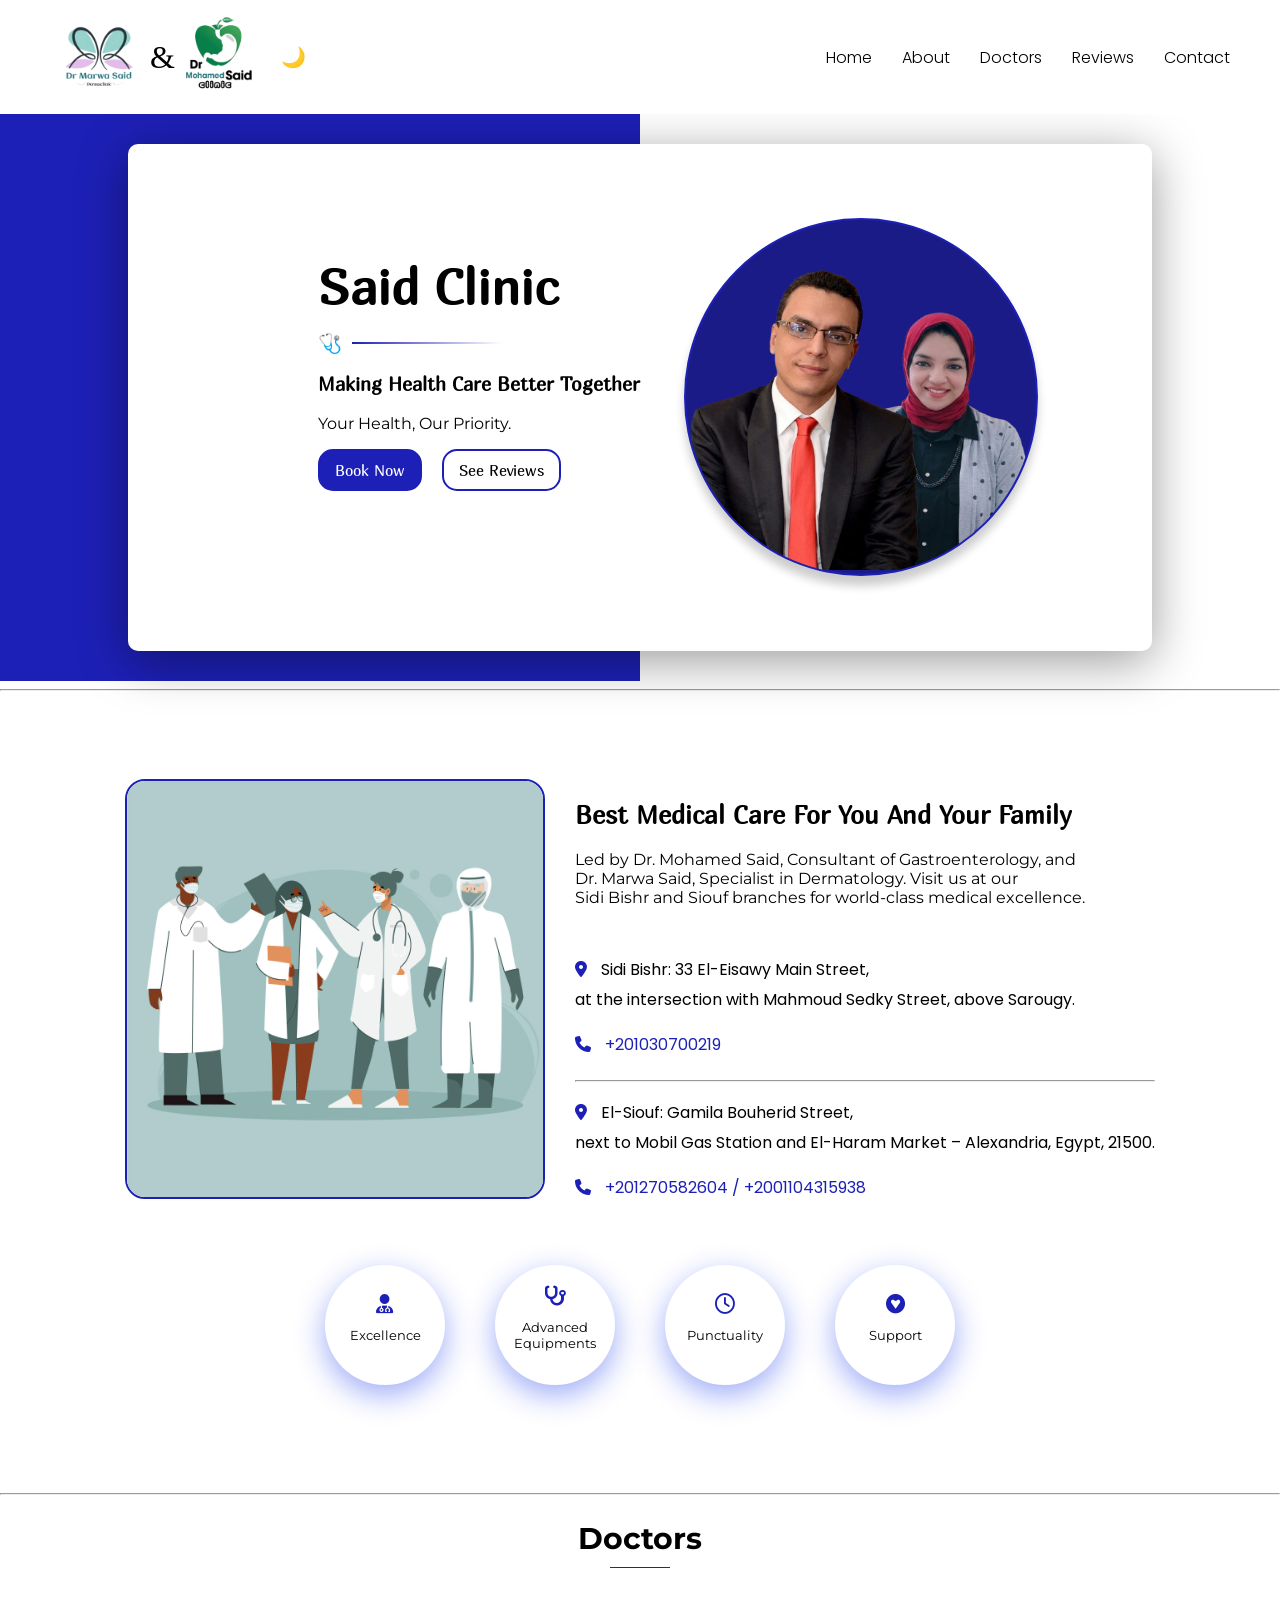
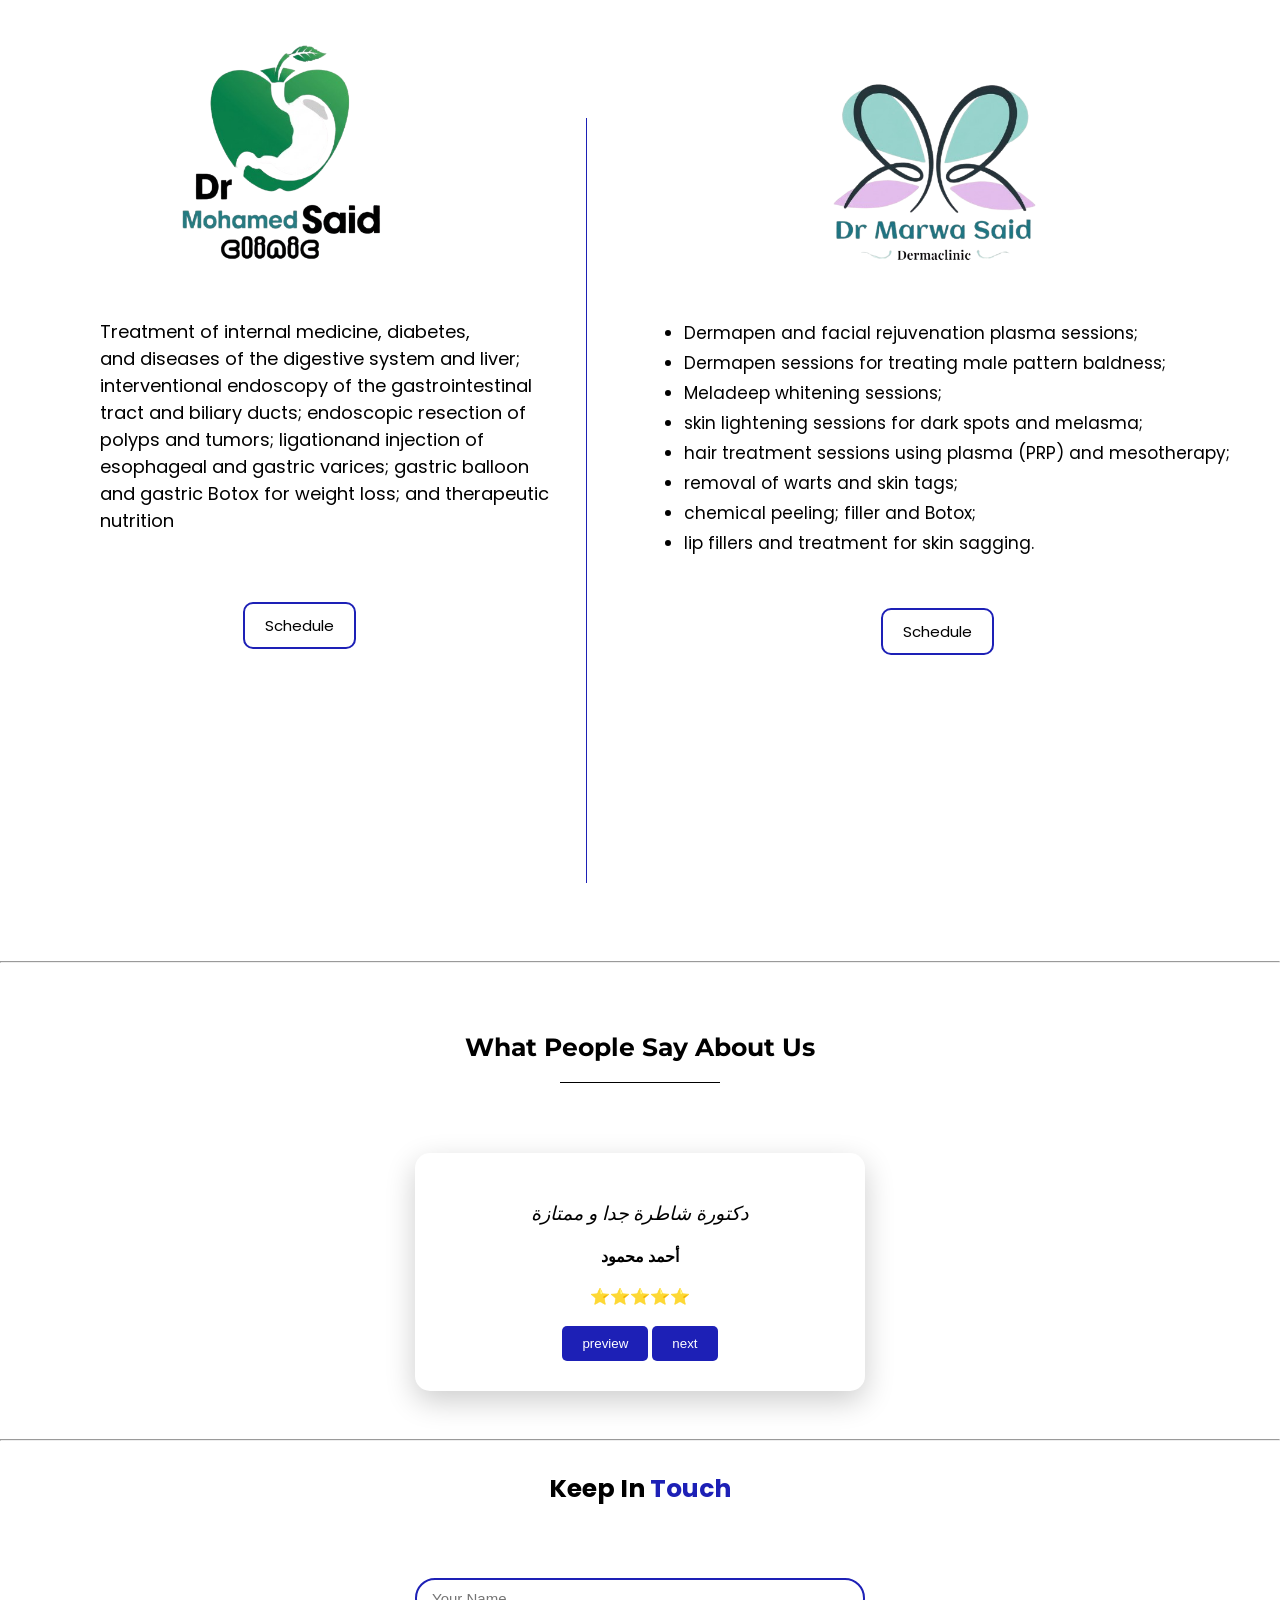
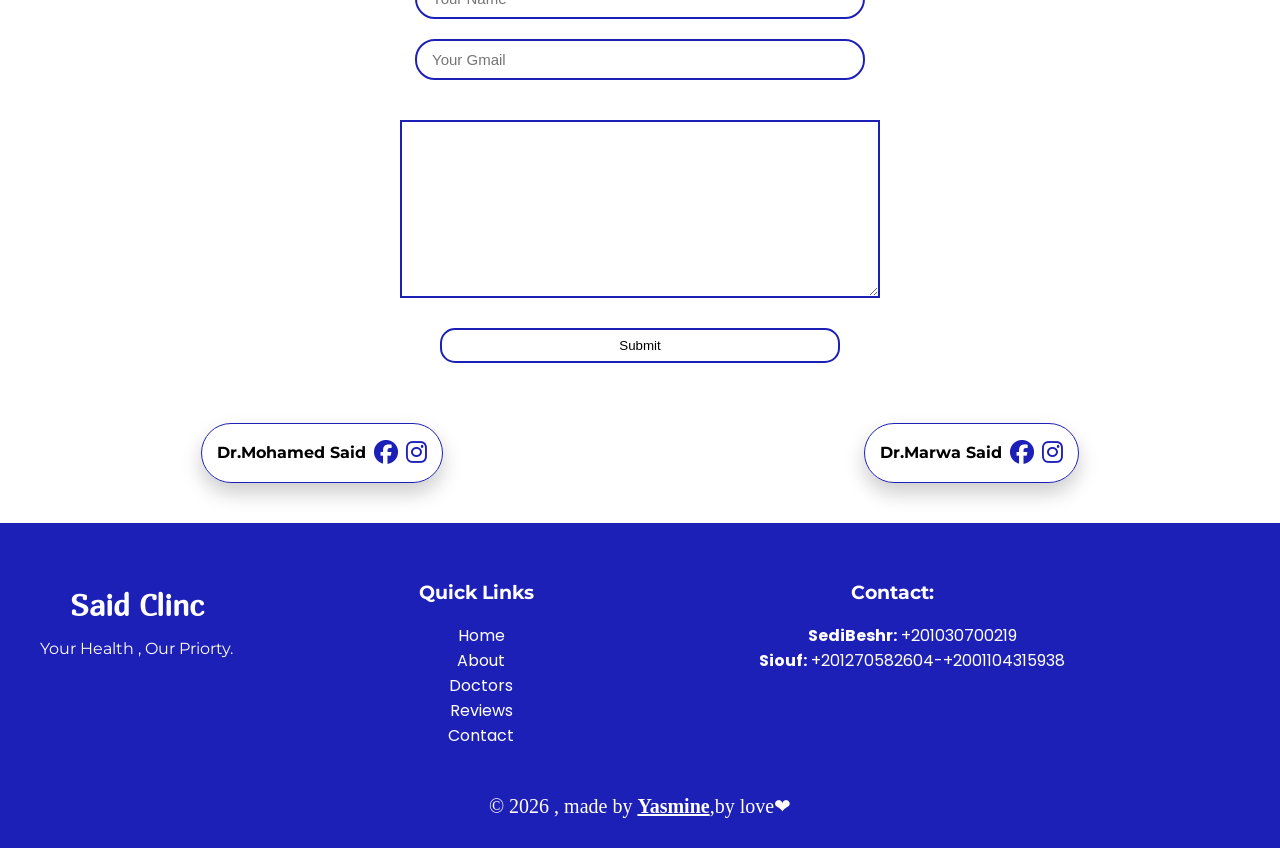
<file: index.html>
<!doctype html>
<html lang="en">
  <head>
    <meta charset="UTF-8" />
    <link rel="stylesheet" href="https://cdnjs.cloudflare.com/ajax/libs/font-awesome/6.5.1/css/all.min.css">
    <meta name="viewport" content="width=device-width, initial-scale=1.0" />
   <link rel="preconnect" href="https://fonts.googleapis.com">
<link rel="preconnect" href="https://fonts.gstatic.com" crossorigin>
<link href="https://fonts.googleapis.com/css2?family=Marmelad&family=Montserrat:ital,wght@0,100..900;1,100..900&family=Poppins:ital,wght@0,100;0,200;0,300;0,400;0,500;0,600;0,700;0,800;0,900;1,100;1,200;1,300;1,400;1,500;1,600;1,700;1,800;1,900&display=swap" rel="stylesheet">
    <link rel="preconnect" href="https://fonts.googleapis.com">
<link rel="preconnect" href="https://fonts.gstatic.com" crossorigin>
<link href="https://fonts.googleapis.com/css2?family=Montserrat:ital,wght@0,100..900;1,100..900&family=Poppins:ital,wght@0,100;0,200;0,300;0,400;0,500;0,600;0,700;0,800;0,900;1,100;1,200;1,300;1,400;1,500;1,600;1,700;1,800;1,900&display=swap" rel="stylesheet">
    <link rel="stylesheet" href="./style.css"
    >
    <title>CLINIC</title>
  </head>
  <body>
    <header>
      <div class="headerLeft">
    <a href="./index.html">    <img src="./assets/Gemini_Generated_Image_3py4qr3py4qr3py4-removebg-preview.png" /></a>
      <span>&#38;</span>  <a href="./index.html"> <img src="./assets/Gemini_Generated_Image_85x3gv85x3gv85x3-removebg-preview.png" />
     </a> 
    <button id="btnToggle2" onclick="toggLe()">🌙</button>
    </div>	
      <div class="headerRight">
        <button class="btnToggle" onclick="toggleMenu()">&#9776;</button>
        <ul id="menu">
          <li class="li"><a href="#home">Home</a></li>
          <div class="horiz"></div>
          <li class="li"><a href="#about">About</a></li>
                    <div class="horiz"></div>

          <li class="li"><a href="#doctors">Doctors</a></li>
                    <div class="horiz"></div>

          <li class="li"><a href="#blog">Reviews</a></li>
                    <div class="horiz"></div>

          <li class="li"><a href="#contact">Contact</a></li>
        </ul>
      </div>
    </header>
    <section id="home">
        <div class="HERO">
        <div class="heroLeft">
            <h1>Said Clinic</h1>
            <div class="horizontal-line"></div>
            <h3>Making Health Care Better Together</h3>
            <p>Your Health, Our Priority.</p>
            <div class="btnsHolder">
                    <button class="heroBtn" onclick="openModal()">Book Now</button>
                    <div id="bookingModal" class="modal">
                        <div class="modalContent">
                            <span class="close" onclick="closeModal()">&times;</span>
                            <h2>Book An Appointment</h2>
                            <form id="appointmentForm">
                                <input type="text" id="userName" placeholder="Your Name" required>
      <input type="tel" id="userPhone" placeholder="Phone Number" required><br>
      <label for="appointmentTime" style="display:block; margin:10px 0px; font-size:14px; color:#666;">Choose Date & Time:</label>
            <input type="datetime-local" id="appointmentTime" required><br>
      <button type="submit">Book Your Appointment</button>

                            </form>
                        </div>
                    </div>
                    <a href="#blog">    <button  class="heroBtn">See Reviews</button></a>
            </div>
        

        </div>
        <div class="heroRight">
            <div class="img">
                                        <img src="./assets/Gemini_Generated_Image_o5bxsho5bxsho5bx-removebg-preview.png">

            </div>

        </div>
        </div>
    </section>
    <hr>
    <main id="about">
        <div class="mainLeft">
            <img src="./assets/5242127.jpg">
        </div>
                <div class="mainRight">
                    <h2>Best Medical Care For You And Your Family</h2>
                <p class="breif">Led by Dr. Mohamed Said, Consultant of Gastroenterology, and <br> Dr. Marwa Said, Specialist in Dermatology. Visit us at our <br> Sidi Bishr and Siouf branches for world-class medical excellence.</p>
                <div class="iconHolder">
                    <i class="fa-solid fa-location-dot"></i>
                    <span>Sidi Bishr: 33 El-Eisawy Main Street,<br> at the intersection with Mahmoud Sedky Street, above Sarougy. </span>

                </div>
                                     <div class="iconHolder">
                                        <i class="fa-solid fa-phone"></i>
                    <span class="phone">+201030700219 </span>
                    
                </div>
                <hr>
                                     <div class="iconHolder">
                    <i class="fa-solid fa-location-dot"></i>
                    <span>El-Siouf: Gamila Bouherid Street,<br> next to Mobil Gas Station and El-Haram Market – Alexandria, Egypt, 21500.</span>
                    
                </div>

                                <div class="iconHolder">
                                    <i class="fa-solid fa-phone"></i>
                    <span class="phone">+201270582604   /  +2001104315938</span>
                    
                </div>
    
                </div>
            <div class="iconHoldersec">
                <div class="iconsec">
                    <i class="fa-solid fa-user-doctor"></i>
                    <p>Excellence</p>
                </div>
                <div class="iconsec">
                    <i class="fa-solid fa-stethoscope"></i>
                    <p>Advanced Equipments</p>
                </div>
                <div class="iconsec">
                    <i class="fa-regular fa-clock"></i>
                    <p>Punctuality</p>
                </div>
                <div class="iconsec">
                    <i class="fa-brands fa-gratipay"></i>
                    <p>Support</p>
                </div>
                </div>
    </main>
    <hr>
    <article id="doctors" >
        <h2>Doctors</h2>
        <div class="hr"></div>
        <div class="holds">
                    <div class="moh">
            <img src="./assets/Gemini_Generated_Image_85x3gv85x3gv85x3-removebg-preview.png" alt="">
        
            <p>Treatment of internal medicine, diabetes, <br>and diseases of the digestive system and liver;<br> interventional endoscopy of the  gastrointestinal<br> tract and biliary ducts; endoscopic resection of<br>  polyps and tumors; ligationand injection of<br> esophageal and gastric varices; gastric balloon <br>and gastric Botox for weight loss; and therapeutic <br> nutrition</p>
        <button onclick="openSchedule()" class="sc">Schedule</button>

        </div>
        <div class="vr"></div>
        <div class="mar">
            <img src="./assets/Gemini_Generated_Image_3py4qr3py4qr3py4-removebg-preview.png">
            <ul>
            <li>Dermapen and facial rejuvenation plasma sessions;</li><li> Dermapen sessions for treating male pattern baldness;</li><li> Meladeep whitening sessions;</li> <li>skin lightening sessions for dark spots and melasma;</li><li> hair treatment sessions using plasma (PRP) and mesotherapy;</li><li> removal of warts and skin tags;</li><li> chemical peeling; filler and Botox;</li><li> lip fillers and treatment for skin sagging.</li>
       </ul>
                <button onclick="openScheduleMar()" class="scMar">Schedule</button>

    </div>
        
</div>
<hr>
<div id="blog" class="sliderContainer">
    <h2>What People Say About Us</h2>
    <div class="horizontal"></div>
<div class="testimonialCard">
    <div class="quoteIcon"></div>
    <p id="review">دكتورة شاطرة جدا و ممتازة</p>
    <h4 class="nameR">أحمد محمود</h4>
    <div class="stars">⭐⭐⭐⭐⭐</div>
    <div class="controls">
    <button onclick="prevReview()">next</button>
        <button onclick="nextReview()"> preview  </button>

</div>
</div>

</div>

    </artcle>
    <hr>
    <div id="contact" class="contactSection">
            <form class="form">
        <h2>Keep In <span>Touch</span></h2>
        <input type="text" placeholder="Your Name">
        <input type="text" placeholder="Your Gmail"> 
        <textarea cols="20" rows="10" >

        </textarea>
        <button  class="submit" type="submit">Submit </button>
    </form>
    
    <div class="social">
            <div class="socialIT">
                <span><strong>Dr.Mohamed Said</strong> </span> <br><br>
    <a href="https://www.facebook.com/drsaidgastroclinic/" target="_blank">  <i class="fa-brands fa-facebook"></i></a>  <br>
     <a href="https://www.instagram.com/doctormsaid " target="_blank"> <i class="fa-brands fa-instagram"></i></a>
    </div>
        <div class="socialIT">
            <span><strong>Dr.Marwa Said</strong> </span><br>
      <a href="https://www.facebook.com/marwasaidclinic/" target="_blank"> <i  class="fa-brands fa-facebook"></i></a> 
     <a href="https://www.instagram.com/dr_marwa_said/" target="_blank">  <i class="fa-brands fa-instagram"></i></a> 
    </div>
    </div>

    </div>
<footer>
    <div class="footerHolder">
        <div class="first">
            <h2>Said Clinc</h2>
            <p>Your Health , Our Priorty.</p>
        </div>
    <div class="navsdown">
        <h3>Quick Links</h3>
          <ul>
          <li><a href="#home">Home</a></li>
          <li><a href="#about">About</a></li>
          <li><a href="#doctors">Doctors</a></li>
          <li><a href="#blog">Reviews</a></li>
          <li><a href="#contact">Contact</a></li>
        </ul>
    </div>
    <div class="contactF">
        <h3>Contact:</h3>
        <ul>
            <li><strong>SediBeshr:</strong>  +201030700219</li>
            <li> <strong>Siouf:</strong>  +201270582604-+2001104315938</li>
        </ul>
    </div>
    <div>

    </div>

    </div>
        <div class="theEnd">  
          <p>&#169; 2026 , made by <a href="https://www.facebook.com/yasmin.mostafa.5667" target="_blank">Yasmine</a>,by love❤</p>
</div>
</footer>
        <div class="scheduleContainer">
<div class="scheduleContent">
<span onclick="closeSchedule()" class="close">&times;</span>
<h2><i class="fa-regular fa-clock"></i>Working Hours</h2>
<div class="daysList">
<div class="dayRow">
    <span>Saturday - Wednesday</span>
                <span class="time">04:00 PM - 10:00 PM</span>
            </div>
            <div class="dayRow">
                <span>Thursday</span>
                <span class="time">10:00 AM - 02:00 PM</span>
            </div>
            <div class="dayRow off">
                <span>Friday</span>
                <span class="time">Closed (Emergency Only)</span>
            </div>
        </div>
        
        <p class="note">* Please book in advance to avoid waiting.</p>
            <button class="heroBtn" onclick="openModal()">Book Your Appointment</button>
                    <div id="bookingModal" class="modal">
                        <div class="modalContent">
                            <span class="close" onclick="closeModal()">&times;</span>
                            <h2>Book An Appointment</h2>
                            <form id="appointmentForm">
                                <input type="text" id="userName" placeholder="Your Name" required>
      <input type="tel" id="userPhone" placeholder="Phone Number" required><br>
      <button type="submit">Submit Data</button>

                            </form>
                        </div>
                    </div>
    </div>
</div>
</div>
</div>
        </div>
         <div class="scheduleContainerMar">
<div class="scheduleContentMar">
<span onclick="closeScheduleMar()" class="close">&times;</span>
<h2><i class="fa-regular fa-clock"></i>Working Hours</h2>
<div class="daysList">
<div class="dayRow">
    <span>Saturday - Wednesday</span>
                <span class="time">04:00 PM - 10:00 PM</span>
            </div>
            <div class="dayRow">
                <span>Thursday</span>
                <span class="time">10:00 AM - 02:00 PM</span>
            </div>
            <div class="dayRow off">
                <span>Friday</span>
                <span class="time">Closed (Emergency Only)</span>
            </div>
        </div>
        
        <p class="note">* Please book in advance to avoid waiting.</p>
            <button class="heroBtn" onclick="openModal()">Book Your Appointment</button>
                    <div id="bookingModal" class="modal">
                        <div class="modalContent">
                            <span class="close" onclick="closeModal()">&times;</span>
                            <h2>Book An Appointment</h2>
                            <form id="appointmentForm">
                                <input type="text" id="userName" placeholder="Your Name" required>
      <input type="tel" id="userPhone" placeholder="Phone Number" required><br>
      <button type="submit">Submit Data</button>

                            </form>
                        </div>
                    </div>
    </div>
</div>
</div>
</div>
        </div>
<script src="./app.js"></script>
  </body>
</html>
</file>
<file: style.css>
* {
  box-sizing: border-box;
}

:root {
  --main-color: #1d20b6;
  --white: #fff;
  --font-color:#000;
  --bg-color:#fff;
  --border:var(--main-color);
}
html{
  scroll-behavior: smooth;
}
body {
  margin: 0;
    overflow-x: hidden;
background: var(--bg-color);
color: var(--font-color);

}
body.dark{
  --bg-color: #000;
  --font-color:#fff;
--border:#fff;
}
.btnToggle{
    display: none;
    color: var(--font-color);
}
#btnToggle2{
  background: none;
  border: none;
  font-size: 20px;
}
header {
  display: flex;
  justify-content: space-between;
  padding: 5px 50px;
  position: sticky;
  background: var(--bg-color);
  align-items: center;
  color: var(--font-color);
}
.headerLeft {
  display: flex;
  align-items: center;
}
.headerLeft span {
  font-size: 2rem;
  font-weight: 300;
}
.headerLeft img {
  max-width: 100px;
}
.headerRight p {
  display: none;
}
.heroRight {
  flex: 1;
  display: flex;
  justify-content: center;
}
.headerRight a {
  text-decoration: none;
  color: var(--font-color);
}
.headerRight ul {
  display: flex;
  list-style: none;
  gap: 30px;
}
.headerRight li {
  font-weight: 300;
  font-family: "Poppins", sans-serif;
  cursor: pointer;
}
section {
  width: 100%;
  align-items: center;
  justify-content: center;
  display: flex;
  margin: 0;
  background: linear-gradient(
    to right,
    var(--main-color) 50%,
    var(--white) 50%
  );
}
.HERO {
  padding: 70px;

  display: flex;
  justify-content: space-between;
  align-items: center;
  background-color: var(--bg-color);
  box-shadow: 0px 10px 50px rgba(0, 0, 0, 0.4);
  width: 80%;
  margin: 30px;
  border-radius: 10px;
  font-family: "Marmelad", sans-serif;
}
.img {
  background-color: rgb(27, 27, 136);
  border-radius: 50%;
  overflow: hidden;
box-shadow: 0px 10px 10px rgba(0, 0, 0, 0.2);
  border: 2px solid var(--border);
}
.heroRight img {
width: 350px;
  height: 350px;
}
.heroLeft h1 {
  font-family: "Marmelad", sans-serif;
  font-size: 50px;
  margin-bottom: 0;
}
.heroLeft {
  margin-left: 120px;
  font-family: "Marmelad", sans-serif;
}
.heroLeft p {
  font-family: "montserrat", sans-serif;
}
.modal{
  display: none;
  position: fixed;
  z-index: 9000;
  left: 0;
  top: 0;
  width: 100%;
  height: 100%;
  background-color: rgba(0, 0, 0, 0.4);
}
textarea{
  font-size: 15px;
}
.modalContent{
background-color: var(--white);
margin: 10% auto;
padding: 20px;
width: 90%;
max-width: 400px;
border-radius: 10px;
position: relative;
}
.close{
  position: absolute;
  right: 15px;
  font-size: 25px;
  cursor: pointer;
}
.modalContent h2{
  text-align: center;
}
#appointmentForm{
  text-align: center;
}
#appointmentForm input{
  border-radius: 10px;
  border: 1px solid var(--main-color);
  margin-bottom: 10px;
  padding: 10px;
}
#appointmentForm button{
    border-radius: 10px;
  border: 1px solid var(--main-color);
  margin-bottom: 10px;
  padding: 10px;
}
.horizontal-line {
  display: flex;
  align-items: center;
  justify-content: flex-start; 
  margin: 15px 0;
  color: var(--main-color);
}

.horizontal-line::before {
  content: "🩺";
  font-size: 1.2rem;
  margin-right: 10px;
}

.horizontal-line::after {
  content: "";
  height: 2px; 
  width: 150px; 
  background: linear-gradient(
    to right,
    var(--main-color),
    transparent
  ); 
  display: inline-block;
}
.btnsHolder {
  display: flex;
  gap: 20px;
  margin-bottom: 90px;
}
.heroBtn {
  padding: 10px 15px;
  border-radius: 15px;
  background: transparent;
  font-size: 15px;
  font-family: "Marmelad", sans-serif;
  font-weight: 250;
}
button {
  cursor: pointer;
  transition: all 0.3s ease;
}
button:hover {
  transform: scale(1.03);
}

.heroBtn:first-child {
  background: var(--main-color);
  color: var(--white);
    border: 2px solid var(--main-color);

}

.heroBtn:last-child {
  background: transparent;
  color: var(--font-color);
    border: 2px solid var(--main-color);

  text-decoration: none;
}
.heroBtn a:last-child{
    text-decoration: none;

}
main {
  display: flex;
  justify-content: center;
  font-family: "Marmelad", sans-serif;
  padding: 80px 0px;
  flex-wrap: wrap;
  gap: 30px;
}
.mainRight h2 {
  font-size: 25px;
  flex-wrap: wrap;
}
.mainLeft img {
  width: 420px;
  border-radius: 20px;
  border: 2px solid var(--main-color);
}
.mainRight .breif {
  text-align: justify;
  font-family: "montserrat", sans-serif;
  margin-bottom: 40px;
  flex-wrap: wrap;
}
.iconHolder {
  font-family: "poppins", sans-serif;
  flex-wrap: wrap;
  padding: 10px 0px;
}
.iconHolder i {
  color: var(--main-color);
  margin-right: 10px;
  margin-bottom: 10px;
}
.iconHoldersec {
  display: flex;
  flex-wrap: wrap;
  justify-content: center;
  padding: 20px;
  gap: 50px;
}
.iconsec {
  display: flex;
  flex-direction: column;
  align-items: center;
  justify-content: center;
  border-radius: 50%;
  box-sizing: border-box;
  box-shadow: 0px 10px 30px rgba(11, 45, 236, 0.4);

  font-family: "montserrat", sans-serif;
  width: 120px;
  height: 120px;
  overflow: hidden;
  padding: 10px;
  transition: all 0.3s ease;
}
.sliderContainer {
  padding: 40px;
}
.sliderContainer h2{
    margin-bottom: 20px;
    font-size: 25px;
 
}
.horizontal{
  text-align: center;
  background-color: var(--font-color);
  width: 160px;
  height: 1px;
  margin: 0 auto;
  margin-bottom: 70px;
}
.testimonialCard {
  padding: 30px;
  box-shadow: 0px 10px 30px rgba(0, 0, 0, 0.2);
  max-width: 450px;
  margin: 0px auto;
  text-align: center;
  background: #fff;
  direction: rtl;
  border-radius: 15px;
}
#review {
  font-size: 1.2rem;
  color: #000;
  font-style: italic;
  max-height: 80px;
}
.nameR{
  color: #000;
}
.controls button {
  background-color: var(--main-color);
  color: #fff;
  border: none;
  padding: 10px 20px;
  border-radius: 5px;
  cursor: pointer;
  margin-top: 20px;
}
.iconsec i {
  font-size: 20px;
  color: var(--main-color);
  margin-bottom: 0;
}
.iconsec p {
  display: flex;
  font-size: 13px;
      text-align: center;

}
.iconsec:hover {
  transform: scale(1.03);
}
article h2 {
  font-family: "montserrat", sans-serif;
  text-align: center;
  font-size: 30px;
  margin-bottom: 0;
}

.hr {
  width: 60px;
  height: 1px;
  background-color: var(--main-color);
  text-align: center;
  margin: 0 auto;
  margin-top: 10px;
}
.holds {
  display: flex;
  justify-content: space-between;
  padding: 50px;
  font-family: "Marmelad", sans-serif;
}
.holds img {
  width: 300px;
}
.moh,
.mar {
  display: flex;
  flex-direction: column;
  font-family: "Poppins", sans-serif;
}
.moh p {
  text-align: justify;
  font-size: 18px;
  font-family: "Poppins", sans-serif;
  margin-left: 50px;
  flex-wrap: wrap;
}
.moh img,
.mar img {
  justify-content: center;
  margin: 0 auto;
}
.vr {
  height: 85vh;
  width: 1px;
  vertical-align: middle;
  background-color: var(--main-color);
  margin: 100px 20px 20px 0px;
  text-align: center;
}
.mar ul {
  text-align: justify;
  font-size: 17px;
  line-height: 30px;
  margin: 0;
  flex-wrap: wrap;
}
.sc , .scMar {
  padding: 10px 20px;
  width: fit-content;
  margin: 0 auto;
  margin-top: 50px;
  border-radius: 10px;
  border: solid 2px var(--main-color);
  font-size: 15px;
  font-family: "Poppins", sans-serif;
  background: transparent;
  align-items: center;
  color: var(--font-color);
}
.contactSection {
  justify-content: center;
  text-align: center;
}
.form {
  flex-direction: column;
  justify-content: center;
  text-align: center;
  margin: 0 auto;
  display: flex;
}
.form input {
  border-radius: 20px;
  padding: 10px 15px;
  font-size: 15px;
  margin: 10px auto;
  border: 2px solid var(--main-color);
  width: 450px;
}
.form h2 {
  font-family: "Poppins", sans-serif;
  font-size: 25px;
  margin-bottom: 60px;
}
.form span {
  color: var(--main-color);
}
.submit {
  width: 400px;
  padding: 8px 10px;
  border-radius: 15px;
  border: solid 2px var(--main-color);
  background: transparent;
  justify-content: center;
  margin: 0 auto;
  color: var(--font-color);
}
textarea {
  margin: 30px auto;
  border: 2px solid var(--main-color);
  width: 480px;
}
.social {
  display: flex;
  text-align: center;
  margin: 0 auto;
  margin-top: 60px;
  flex-wrap: wrap;
  gap: 20px;
}

.socialIT {
  display: flex;
  justify-content: center;
  margin: 0 auto;
  box-shadow: 0px 10px 20px rgba(0, 0, 0, 0.2);
  border-radius: 30px;
  padding: 10px 15px;
  align-items: center;
  border: 1px solid var(--main-color);
  font-family: "montserrat", sans-serif;
}
.socialIT i {
  font-size: 24px;
  margin-left: 8px;
  margin-bottom: 0;
color: var(--main-color);
} 
.socialIT span{
  padding-bottom: 0;
}
footer {
  background: var(--main-color);
  color: var(--white);
  margin-top: 40px;
}
.footerHolder {
  justify-content: space-between;
  display: flex;
  text-align: center;
  padding: 40px 40px 0px 40px;
  background-color: var(--main-color);
  color: var(--white);
  margin-top: 0px;
  margin-bottom: 0;
}
.first h2 {
  font-family: "Marmelad", sans-serif;
}
#blog {
  scroll-margin-top: 190px;
}
.first p {
  font-family: "montserrat", sans-serif;
}
.navsdown h3 {
  font-family: "montserrat", sans-serif;
}
.phone{
  color: var(--main-color);
}
.navsdown ul {
  list-style: none;
  text-align: center;
  align-items: center;
}
.navsdown li {
  font-family: "Poppins", sans-serif;
      transition: all 0.3s ease;

}
  .navsdown a {
    text-decoration: none;
    color: var(--white);
    margin-right: 30px;
  }
  .navsdown li:hover {
    transform: scale(1.03);
  }
.contactF h3 {
  font-family: "montserrat", sans-serif;
}
.contactF ul {
  list-style: none;
}
.contactF li {
  font-family: "Poppins", sans-serif;
}
.theEnd {
  margin: 0 auto;
  text-align: center;
  padding: 10px;
  font-size: 20px;
}
.theEnd a {
  font-weight: bold;
  color: var(--white);
}
.horiz{
    display: none;
}
.scheduleContainer , .scheduleContainerMar {
  background-color: rgba(0, 0, 0, 0.4);
  width: 100%;
display: none;
position: fixed;
height: 100%;
z-index: 2000;
left: 0;
top: 0;
}
.scheduleContent , .scheduleContentMar{
  width: 80%;
  text-align: center;
  justify-content: center;
  margin: 10% auto;
  padding: 50px;
position: relative;
border-radius: 10px;
max-width: 500px;
background-color: var(--white);

}
.scheduleContent h2 ,.scheduleContentMar  h2{
  font-size: 23px;
}
.scheduleContent i , .scheduleContentMar i{
  margin-right: 8px;

}

.daysList{
  margin-top: 20px;
}
.daysList p{
  font-family: 'Courier New', Courier, monospace;
  font-weight: bold;
}
.dayRow{
  justify-content: space-between;
  display: flex;
  text-align: justify;
    font-family: "Marmelad", sans-serif;
margin-bottom: 9px;
padding: 15px;
border-bottom: solid 1px var(--font-color);
}
.dayRow:last-child{
  border-bottom: none;
}
.dayRow span{
      font-family: "Marmelad", sans-serif;

}
.off{
  color: rgb(197, 66, 66);
}
input[type="datetime-local"] {
    width: 100%;
    padding: 10px;
    margin-top: 5px;
    border: 1px solid #ccc;
    border-radius: 5px;
    font-family: inherit;
    font-size: 16px;
    color: #333;
    outline: none;
}

input[type="datetime-local"]:focus {
    border-color: #007bff; 
}
@media (max-width: 768px) {
  #menu {
    flex-direction: column;
    text-align: center;
    order: 1;
    display: none;
position: absolute;
border-radius: 0px 5px 5px 0px;
left: 0;
padding: 30px 25px;
box-shadow: 0px 10px 10px rgba(0, 0, 0, 0.2);
background-color: rgb(255, 255, 255);
font-size: 17px;
height: 100vh;
width: 60%;
z-index: 10000;
top: 0;
transform: translateX(-100%);
transition: transform 0.3s ease-in-out;
  }

  .horiz{
    display: block;
    height: 1px;
    width: 100%;
    background-color: var(--font-color);
  }
  .btnToggle{
    background: transparent;
    border: none;
display: block;
font-size: 20px;
  }
  .headerLeft {
    text-align: right;
    order: 2;
  }
  .headerRight li{
    padding: 10px 0px;
  }
  .headerRight a{
    color: var(--font-color);
  }
    .headerRight li:hover{
        background-color: #13111150;
    }
  #menu.open {
    display: block;
    transform: translateX(0);
  }
  .headerRight p {
    display: block;
    font-size: 40px;
    cursor: pointer;
  }
  .headerLeft img {
    width: 90px;
  }
  header {
    justify-content: space-between;
  }
  section {
    justify-content: center;
    margin: 0 auto;
    text-align: center;
    align-items: center;
    display: flex;
  }
  .HERO {
    display: flex;
    align-items: center;
    flex-wrap: wrap;
    justify-content: center;
    flex-direction: column;
    gap: 20px;
    width: 80%;
    margin: 0 auto;
    margin-top: 20px;
    margin-bottom: 20px;
    padding: 20px 30px;
    width: 90%;
  }
  .heroLeft {
    order: 2;
    padding: 20px;
    margin-left: 0;
  }
  .heroRight {
    order: 1;
    display: flex;
    justify-content: center;
    width: 100%;
  }
  .heroRight .img {
    max-width: 100%;
    width: 250px;
    height: 250px;
  }
  .heroRight img {
    height: 100%;
    width: 100%;
    object-fit: cover;
  }
 
  main {
    display: flex;
    justify-content: center;
    margin: 0 auto;
    padding: 10px;
  }
  .mainLeft {
    order: 2;
  }
  .mainRight {
    order: 1;
    flex-wrap: wrap;
  }
  .sc, .scMar{
    padding: 5px;
font-size: 13px;
  }
  .mainRight h2 {
    font-size: clamp(20px, 4vw, 35px);
    padding: 0;
    flex-wrap: wrap;
    text-align: center;
    margin: 0 auto;
    justify-content: center;
    display: flex;
  }
  .mainRight p {
    flex-wrap: wrap;
  }
  .iconHolder {
    flex-wrap: wrap;
    align-items: center;
  }
  .iconHoldersec {
    margin: 20px 0;
    gap: 20px;
  }
  .iconsec p {
    margin: 0;
    font-size: 10px;
    text-align: center;
  }
  .iconsec i {
    font-size: 20px;
  }
  .iconsec {
    padding: 20px;
    margin-top: 0;
    align-items: center;
  }
  .mainLeft img {
    width: 280px;
  }
  .holds {
    flex-direction: column;
    display: flex;
    padding: 15px;
    justify-content: center;
    text-align: center;
  }
  .holds img{
    width: 180px;
    justify-content: center;

  }
  .vr {
    height: 1px;
    width: 100%;
    order: 2;
  }
  .moh {
    order: 1;
    align-items: center;
    text-align: center;
    display: flex;
    flex-direction: column;
  }
  .moh p {
    text-align: justify;
    flex-wrap: wrap;
    font-size: 15px;
    margin-left: 0;
  }
  .moh img {
    margin: 0 auto;
  }
  .mar {
    order: 3;
  }
  .mar ul {
    font-size: 13px;
    line-height: 20px;
    margin-left: 0px;
    margin-right: 20px;
  }
  .form{
margin: 0 auto;
  }
  .form input {
    padding: 10px;
    font-size: 15px;
    width: 300px;
  }
  textarea{
width: 320px;
  }
  .footerHolder {
    flex-direction: column;
    display: flex;
  }
  .theEnd p {
    font-size: 18px;
  }
.social {
  display: flex;
  flex-direction: column;
  text-align: center;
  margin-top: 60px;
  flex-wrap: wrap;
  gap: 20px;
}

.socialIT {
  display: flex;
  justify-content: center;
  margin: 0 auto;
  box-shadow: 0px 10px 20px rgba(0, 0, 0, 0.2);
  border-radius: 30px;
  padding: 8px 10px;
  align-items: center;
  border: 1px solid var(--main-color);
  font-family: "montserrat", sans-serif;
}
.socialIT i {
  font-size: 20px;
  margin-left: 5px;
}
.socialIT span{
  font-size: 15px;
}
.scheduleContainer , .scheduleContainerMar{
  background-color: rgba(0, 0, 0, 0.4);
  width: 100%;
display: none;
padding: 10px 10px;
position: fixed;
height: 100%;
z-index: 2000;
left: 0;
top: 0;
}
.scheduleContent , .scheduleContentMar{
  width: 75%;
  height: 90%;
  text-align: center;
  justify-content: center;
  margin: 10% auto;
  padding: 50px;
position: relative;
border-radius: 10px;
max-width: 500px;
background-color: var(--white);

}
.scheduleContent h2 , .scheduleContentMar h2{
  font-size: 18px;
}
.scheduleContent  i , .scheduleContentMar  i{
  margin-right: 8px;

}
.daysList{
  margin-top: 20px;
}
.daysList p{
  font-family: 'Courier New', Courier, monospace;
  font-weight: bold;
  flex-wrap: wrap;
  font-size: 10px;
}
.dayRow{
  display: flex;
  flex-direction: column;
  text-align: justify;
    font-family: "Marmelad", sans-serif;
margin-bottom: 9px;
gap: 5px;
padding: 15px;
border-bottom: solid 1px var(--font-color);
}
.dayRow:last-child{
  border-bottom: none;
}
.dayRow span{
      font-family: "Marmelad", sans-serif;

}
.off{
  color: rgb(197, 66, 66);
}
.contactSection{
  padding: 20px;
}
.modal{
  display: none;
  position: fixed;
  z-index: 9000;
  left: 0;
  top: 0;
  width: 100%;
  height: 100%;
  background-color: rgba(0, 0, 0, 0.4);
}
.modalContent{
background-color: var(--white);
margin: 10% auto;
padding: 20px;
width: 75%;
height: 60%;
max-width: 400px;
border-radius: 10px;
position: relative;
}
.modalContent h2{
  text-align: center;
  font-size: 23px;
}
#appointmentForm{
  text-align: center;
}
#appointmentForm input{
  border-radius: 10px;
  border: 1px solid var(--main-color);
  margin-bottom: 10px;
  padding: 10px;
}
#appointmentForm button{
    border-radius: 10px;
  border: 1px solid var(--main-color);
  margin: 10px;
  padding: 10px;
  background-color: transparent;
}
}
</file>
